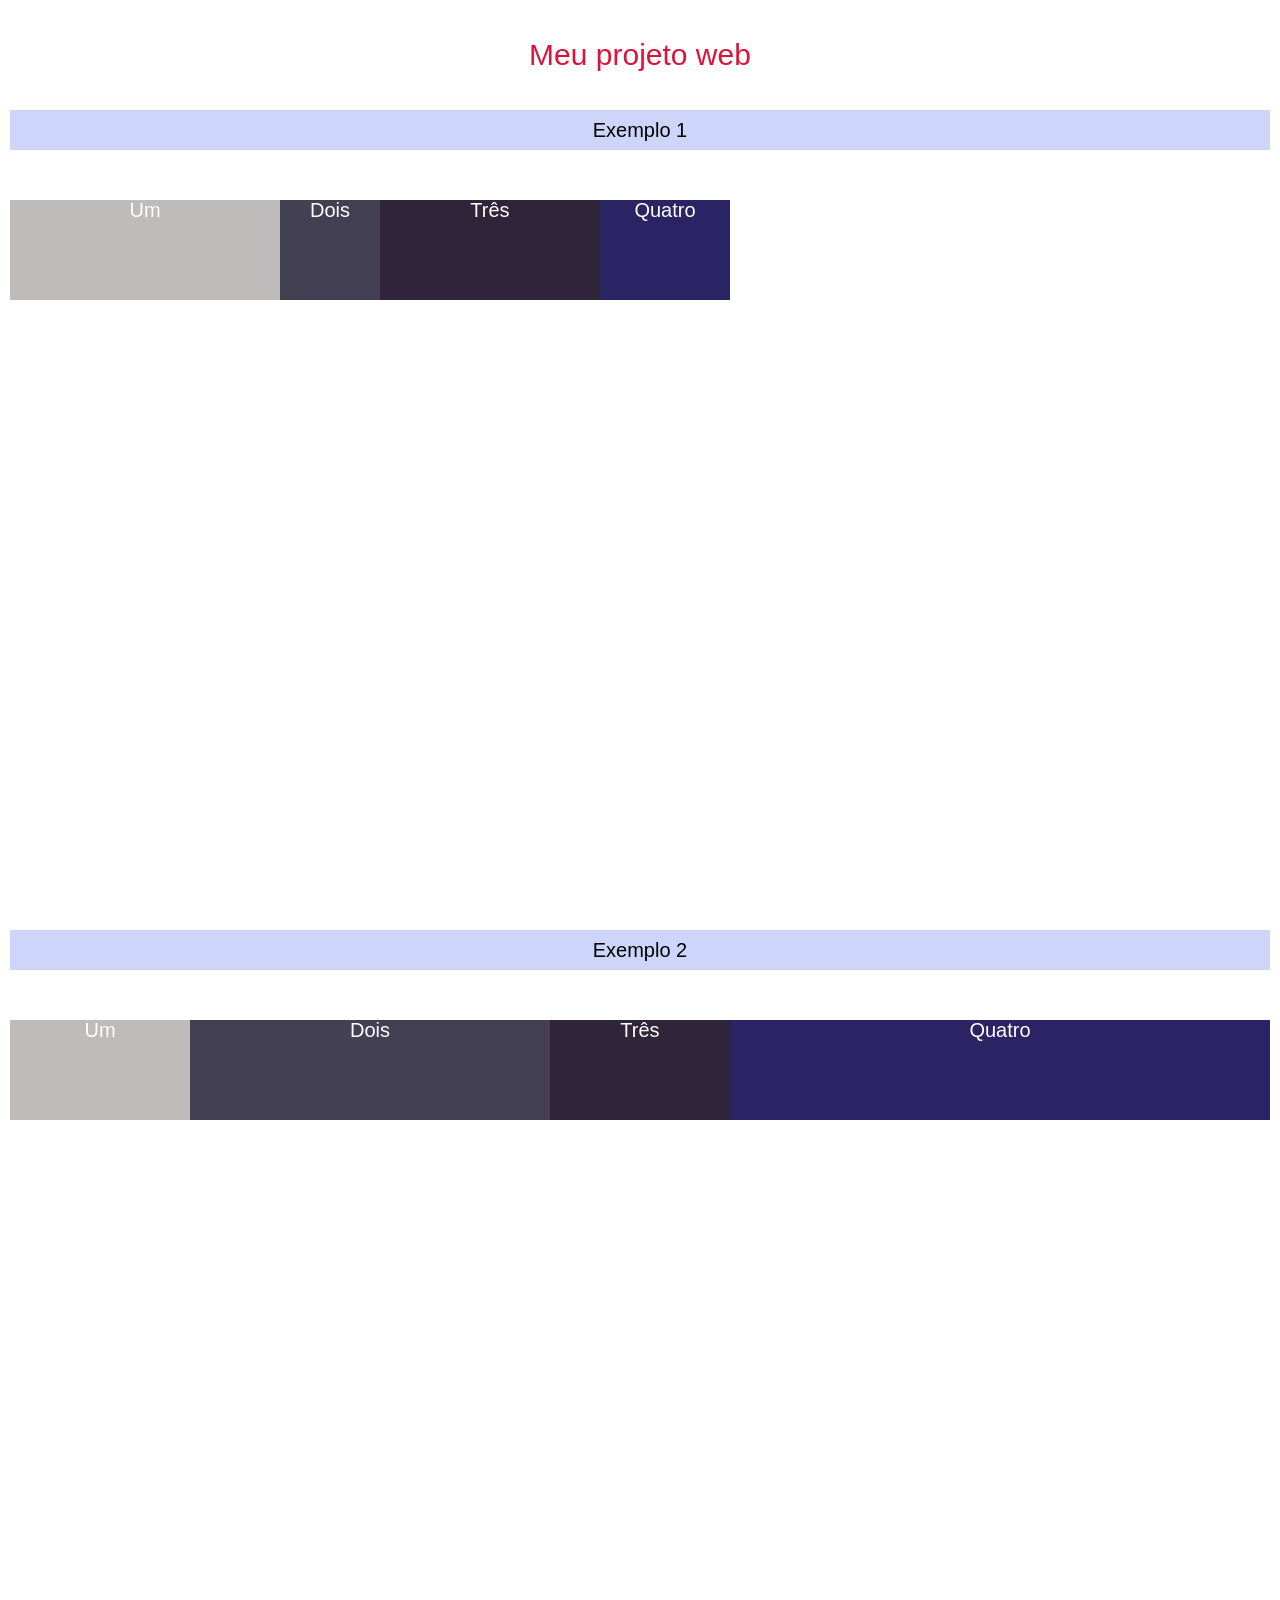
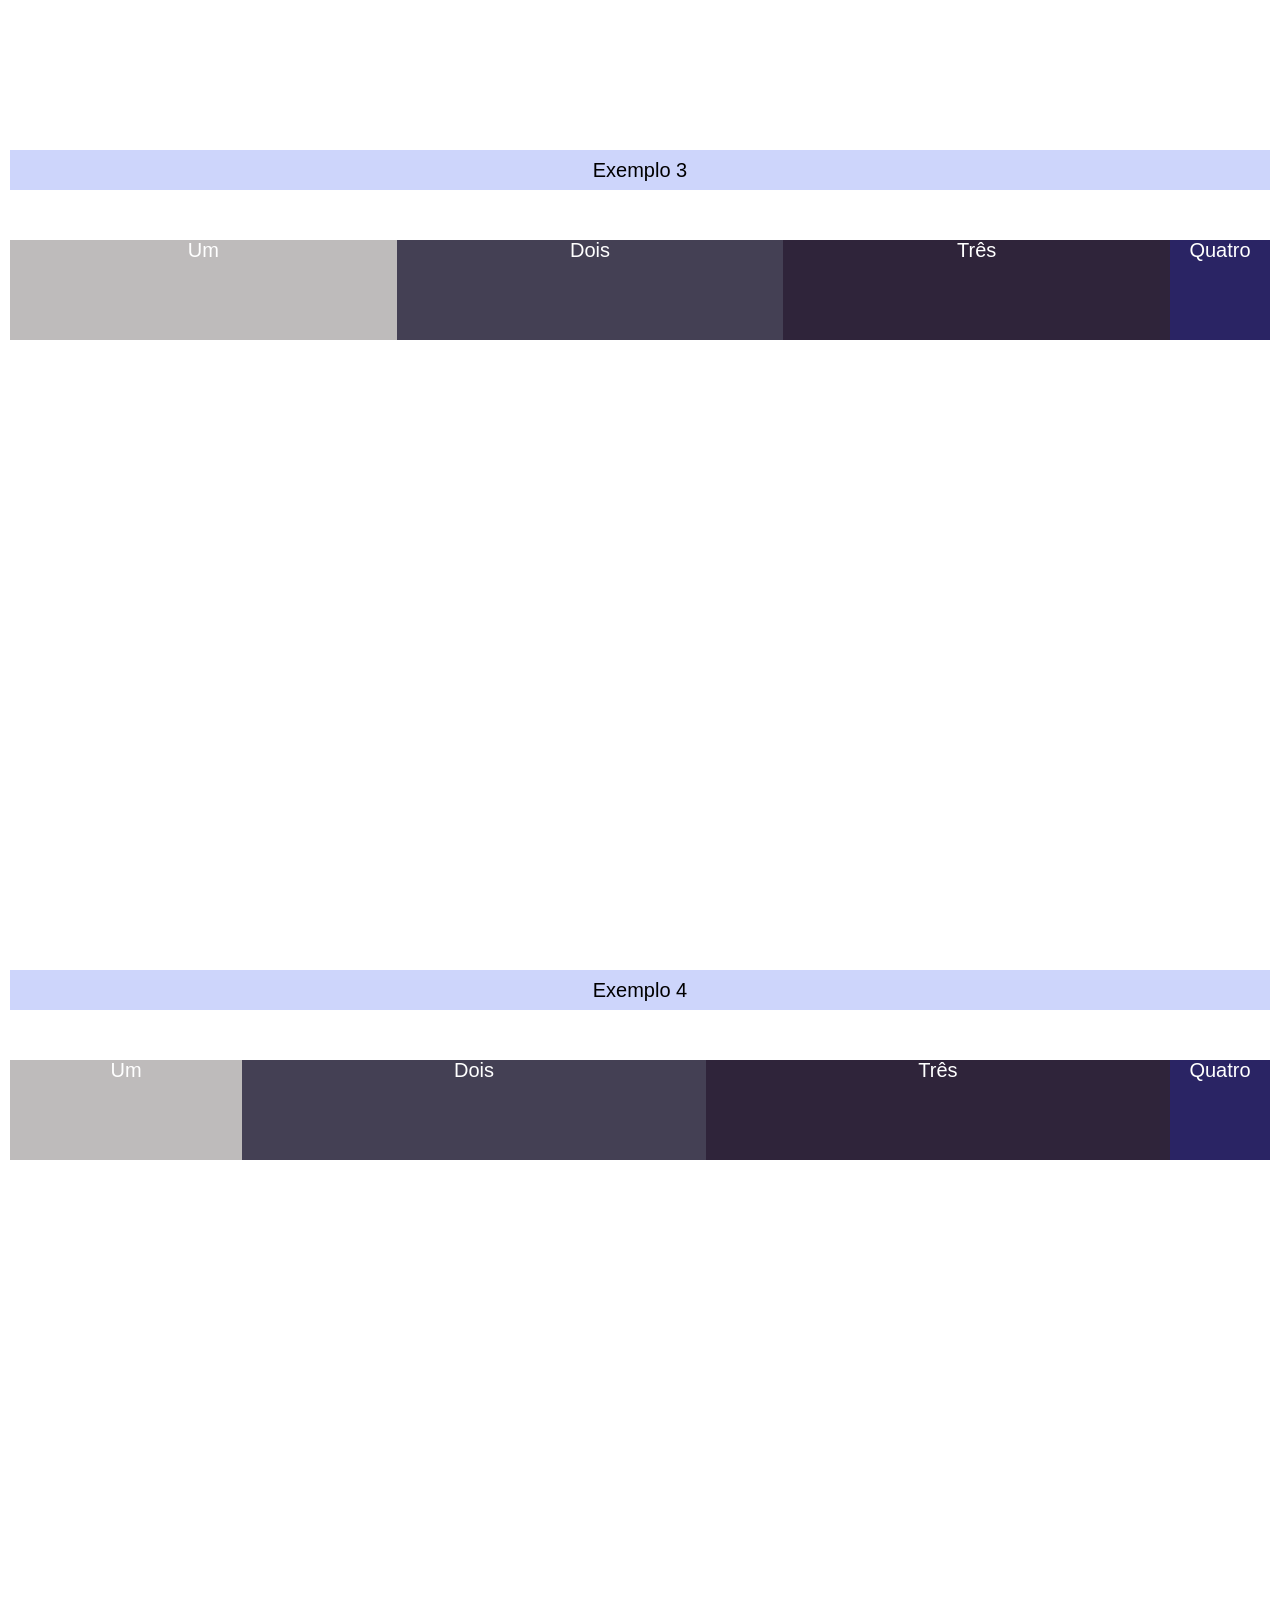
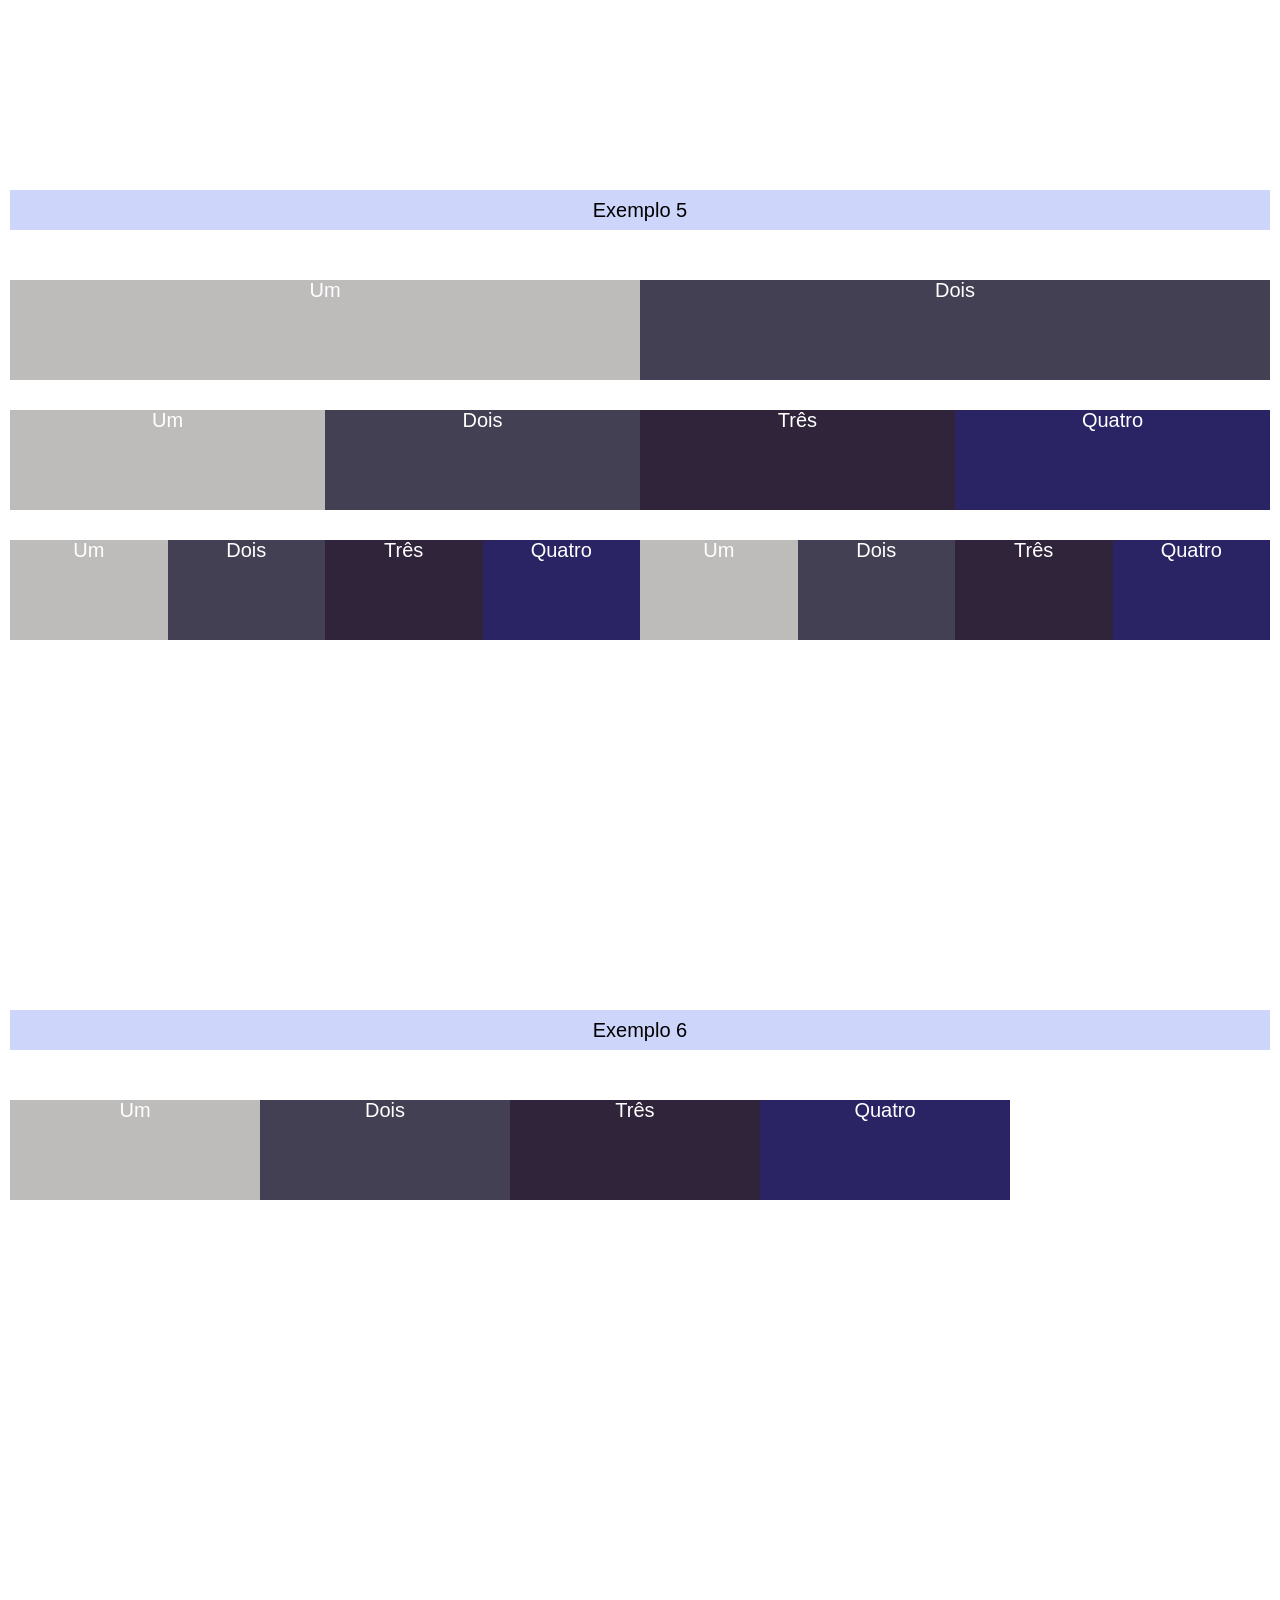
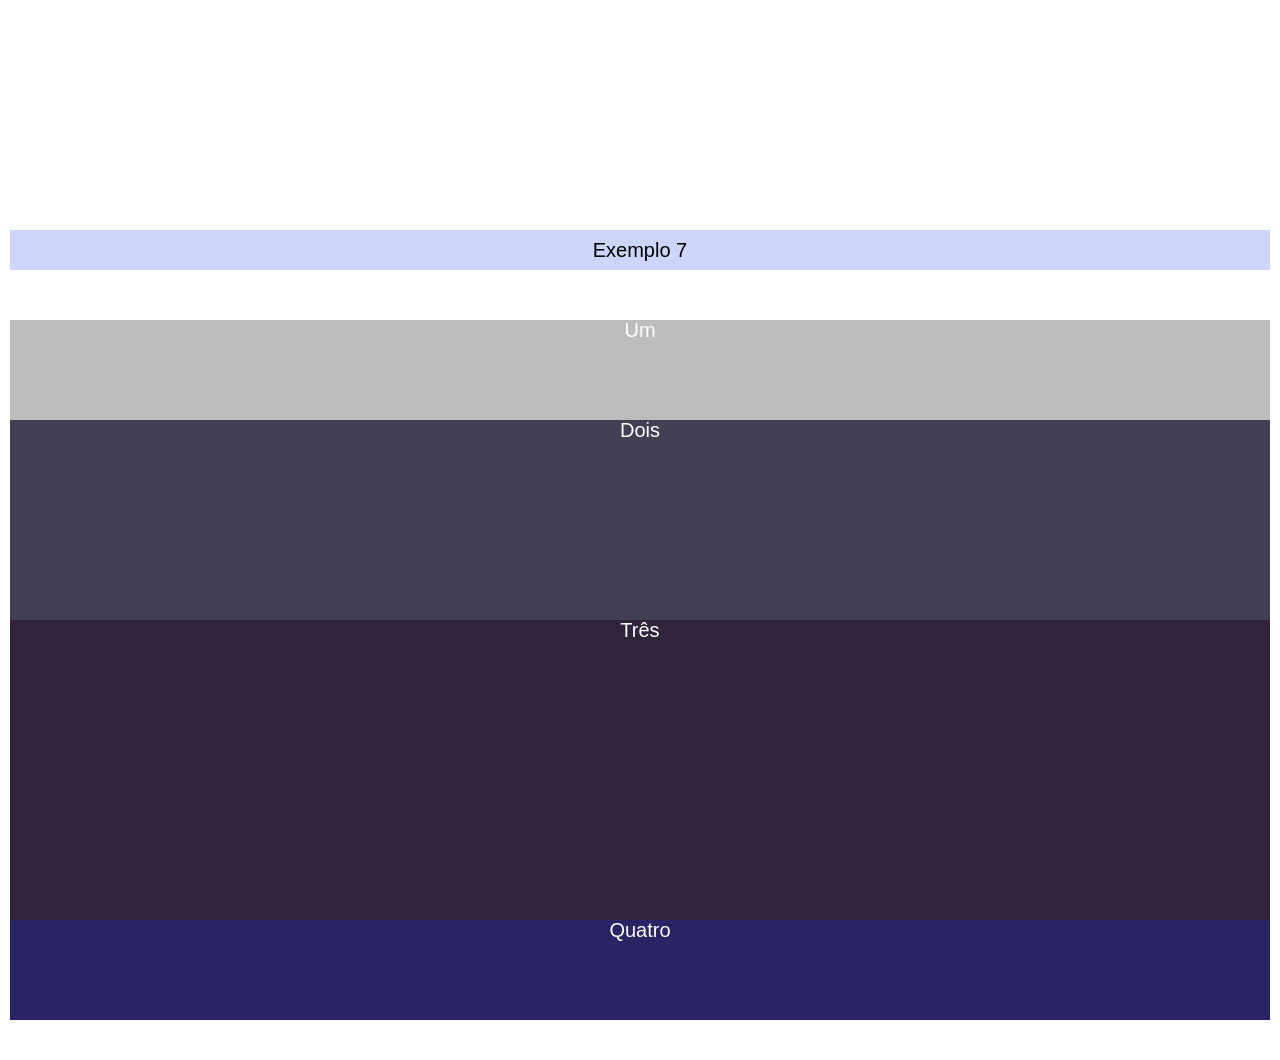
<file: 10 - grid layout/index.html>
<!DOCTYPE html>
<html lang="pt-br">

<head>
    <meta charset="UTF-8">
    <meta name="viewport" content="width=device-width, initial-scale=1.0">
    <link rel="stylesheet" href="./css/reset.css">
    <link rel="stylesheet" href="./css/style.css">
    <link rel="stylesheet" href="./css/grid.css">
    <title>Display Grid</title>
</head>

<body>

    <h1>Meu projeto web</h1>

    <div class="container">
        <h2>Exemplo 1</h2>

        <div class="grid-container ex-1">
            <div class="box box1">Um</div>
            <div class="box box2">Dois</div>
            <div class="box box3">Três</div>
            <div class="box box4">Quatro</div>
        </div>
    </div>

    <div class="container">
        <h2>Exemplo 2</h2>

        <div class="grid-container ex-2">
            <div class="box box1">Um</div>
            <div class="box box2">Dois</div>
            <div class="box box3">Três</div>
            <div class="box box4">Quatro</div>
        </div>
    </div>

    <div class="container">
        <h2>Exemplo 3</h2>

        <div class="grid-container ex-3">
            <div class="box box1">Um</div>
            <div class="box box2">Dois</div>
            <div class="box box3">Três</div>
            <div class="box box4">Quatro</div>
        </div>
    </div>

    <div class="container">
        <h2>Exemplo 4</h2>

        <div class="grid-container ex-4">
            <div class="box box1">Um</div>
            <div class="box box2">Dois</div>
            <div class="box box3">Três</div>
            <div class="box box4">Quatro</div>
        </div>
    </div>

    <div class="container">
        <h2>Exemplo 5</h2>

        <div class="grid-container ex-5">
            <div class="box box1">Um</div>
            <div class="box box2">Dois</div>
        </div>

        <div class="grid-container ex-5">
            <div class="box box1">Um</div>
            <div class="box box2">Dois</div>
            <div class="box box3">Três</div>
            <div class="box box4">Quatro</div>
        </div>

        <div class="grid-container ex-5">
            <div class="box box1">Um</div>
            <div class="box box2">Dois</div>
            <div class="box box3">Três</div>
            <div class="box box4">Quatro</div>
            <div class="box box1">Um</div>
            <div class="box box2">Dois</div>
            <div class="box box3">Três</div>
            <div class="box box4">Quatro</div>
        </div>
    </div>

    <div class="container">
        <h2>Exemplo 6</h2>

        <div class="grid-container ex-6">
            <div class="box box1">Um</div>
            <div class="box box2">Dois</div>
            <div class="box box3">Três</div>
            <div class="box box4">Quatro</div>
        </div>
    </div>

    <div class="container">
        <h2>Exemplo 7</h2>

        <div class="grid-container ex-7">
            <div class="box box1">Um</div>
            <div class="box box2">Dois</div>
            <div class="box box3">Três</div>
            <div class="box box4">Quatro</div>
        </div>
    </div>

</body>

</html>
</file>
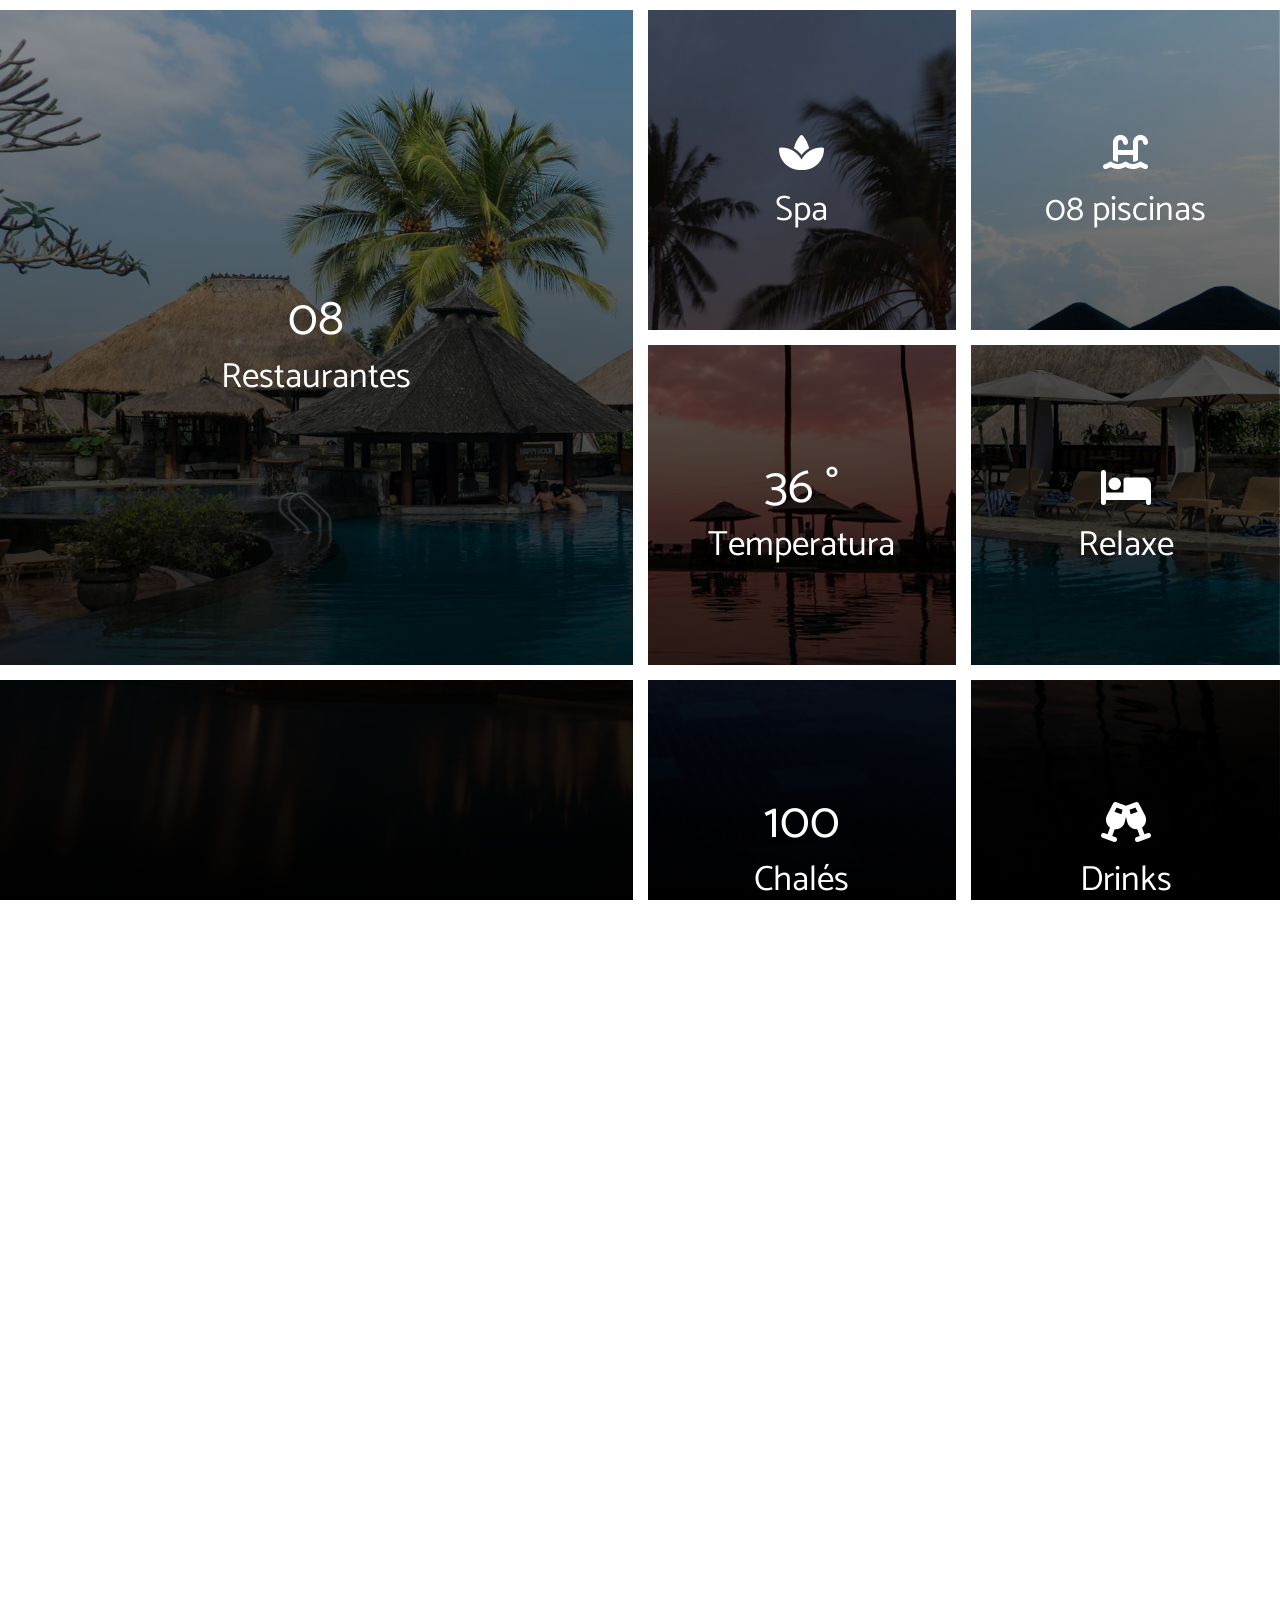
<file: 11 - grid - responsividade/index.html>
<!DOCTYPE html>
<html lang="pt-BR">

<head>
    <meta charset="UTF-8">
    <meta name="viewport" content="width=device-width, initial-scale=1.0">
    <title>Grid</title>
    
    <link rel="stylesheet" href="./css/reset.css">

    <link rel="preconnect" href="https://fonts.googleapis.com">
    <link rel="preconnect" href="https://fonts.gstatic.com" crossorigin>
    <link href="https://fonts.googleapis.com/css2?family=Catamaran:wght@500&display=swap" rel="stylesheet">

    <link rel="stylesheet" href="https://cdnjs.cloudflare.com/ajax/libs/font-awesome/6.6.0/css/all.min.css"
        integrity="sha512-Kc323vGBEqzTmouAECnVceyQqyqdsSiqLQISBL29aUW4U/M7pSPA/gEUZQqv1cwx4OnYxTxve5UMg5GT6L4JJg=="
        crossorigin="anonymous" referrerpolicy="no-referrer" />

    <link rel="stylesheet" href="./css/style.css">
</head>

<body>
    <section class="gallery">
        <div class="box bg1 span-2">
            <h2>
                <span>08</span>
                Restaurantes
            </h2>
        </div>
        <div class="box bg2">
            <h2>
                <span><i class="fa-solid fa-spa"></i></span>
                Spa
            </h2>
        </div>
        <div class="box bg3">
            <h2>
                <span><i class="fa-solid fa-water-ladder"></i></span>
                08 piscinas
            </h2>
        </div>
        <div class="box bg4">
            <h2>
                <span>36 &deg;</span>
                Temperatura
            </h2>
        </div>
        <div class="box bg1">
            <h2>
                <span><i class="fas fa-bed"></i></span>
                Relaxe
            </h2>
        </div>
        <div class="box bg2 span-2">
            <h2>
                <span>10</span>
                Bares Temáticos
            </h2>
        </div>
        <div class="box bg3">
            <h2>
                <span>100</span>
                Chalés
            </h2>
        </div>
        <div class="box bg4">
            <h2>
                <span><i class="fa-solid fa-champagne-glasses"></i></span>
                Drinks
            </h2>
        </div>
        <div class="box bg1 span-2">
            <h2>
                <span>130</span>
                Apartamentos
            </h2>
        </div>
        <div class="box bg2 span-2">
            <h2>
                <span><i class="fa-solid fa-lock"></i></span>
                Privacidade
            </h2>
        </div>
        <div class="box bg3">
            <h2>
                <span><i class="fas fa-dumbbell"></i></span>
                Academia
            </h2>
        </div>
        <div class="box bg4">
            <h2>
                <span>100%</span>
                Sofisticação
            </h2>
        </div>
    </section>
</body>

</html>
</file>
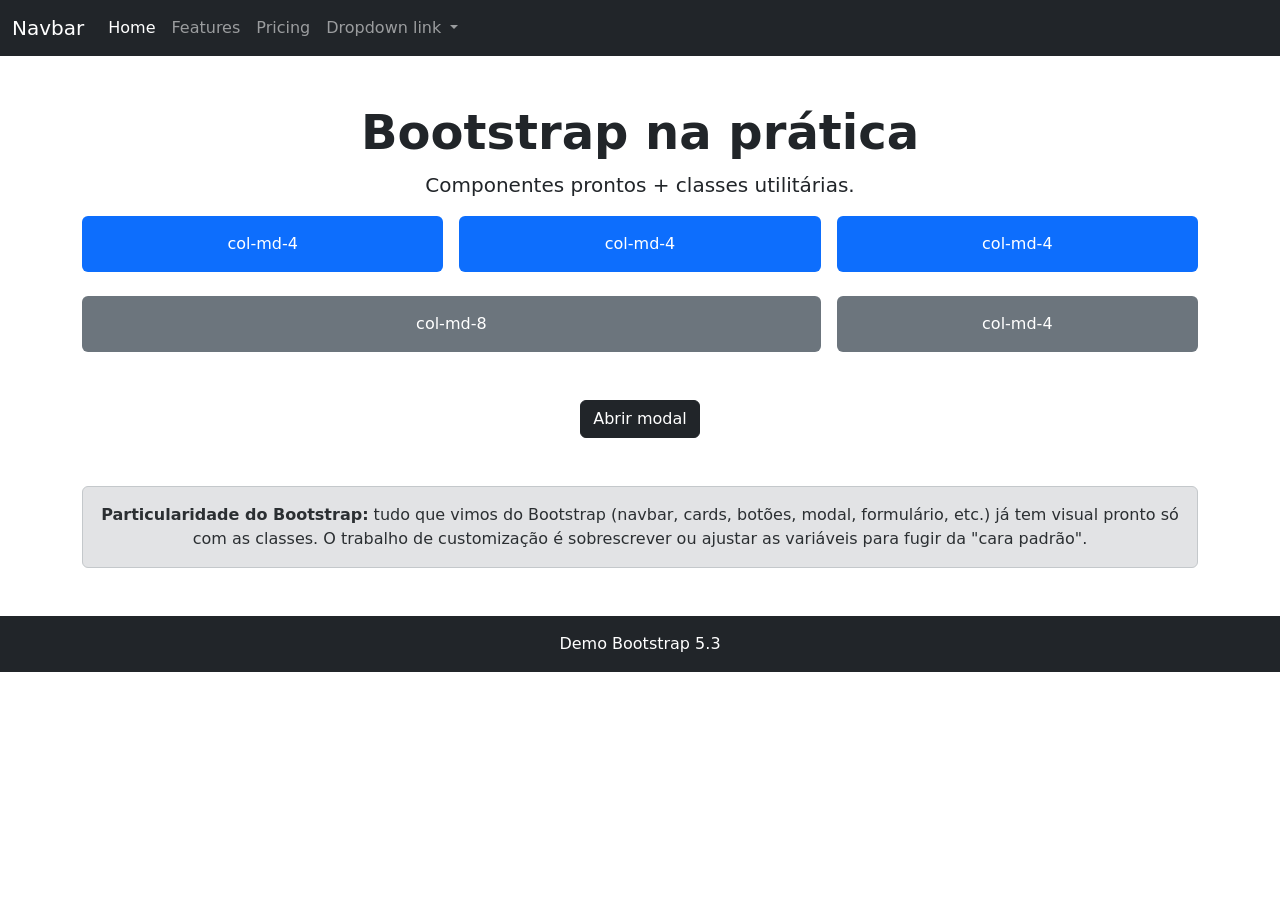
<file: 12 - frameworks/bootstrap/index.html>
<!DOCTYPE html>
<html lang="pt-BR">
<head>
  <meta charset="UTF-8">
  <meta name="viewport" content="width=device-width, initial-scale=1.0">
  <title>Demo Bootstrap</title>
  
  <!-- Bootstrap: basta importar UM arquivo CSS e já temos classes,
  componentes e um grid system prontos, com visual definido. -->
  <link
  href="https://cdn.jsdelivr.net/npm/bootstrap@5.3.3/dist/css/bootstrap.min.css"
  rel="stylesheet"
  >
</head>
<body>
  
  <nav class="navbar navbar-expand-lg bg-dark navbar-dark">
    <div class="container-fluid">
      <a class="navbar-brand" href="#">Navbar</a>
      <button class="navbar-toggler" type="button" data-bs-toggle="collapse" data-bs-target="#navbarNavDropdown" aria-controls="navbarNavDropdown" aria-expanded="false" aria-label="Toggle navigation">
        <span class="navbar-toggler-icon"></span>
      </button>
      <div class="collapse navbar-collapse" id="navbarNavDropdown">
        <ul class="navbar-nav">
          <li class="nav-item">
            <a class="nav-link active" aria-current="page" href="#">Home</a>
          </li>
          <li class="nav-item">
            <a class="nav-link" href="#">Features</a>
          </li>
          <li class="nav-item">
            <a class="nav-link" href="#">Pricing</a>
          </li>
          <li class="nav-item dropdown">
            <a class="nav-link dropdown-toggle" href="#" role="button" data-bs-toggle="dropdown" aria-expanded="false">
              Dropdown link
            </a>
            <ul class="dropdown-menu">
              <li><a class="dropdown-item" href="#">Action</a></li>
              <li><a class="dropdown-item" href="#">Another action</a></li>
              <li><a class="dropdown-item" href="#">Something else here</a></li>
            </ul>
          </li>
        </ul>
      </div>
    </div>
  </nav>
  
  <div class="container my-5 text-center">
    
    <!-- display-5 -> estilização dos títulos + tamanho (5) -->
    <h1 class="display-5 fw-bold">Bootstrap na prática</h1>
    <!-- lead -> estilização dos textos -->
    <p class="lead">
      Componentes prontos + classes utilitárias.
    </p>
    
    <!-- ----------------------------
    O Bootstrap divide a largura em 12 colunas.
    .col-md-4 = ocupa 4/12 (um terço) a partir do tamanho "md" (tablet/desktop).
    Se não definir em outras medidas, apenas md, quando estiver em telas pequenas, irá ocupar a linha inteira (empilhando automaticamente).
    ---------------------------- -->
    <section class="mb-5">
      <!-- row -> como a propriedade flex, deixa os itens lado a lado, em linha -->
      <!-- g-3 -> gap (espaçamento entre os itens) -->
      <div class="row g-3">
        <div class="col-md-4">
          <div class="p-3 bg-primary text-white rounded text-center">col-md-4</div>
        </div>
        <div class="col-md-4">
          <div class="p-3 bg-primary text-white rounded text-center">col-md-4</div>
        </div>
        <div class="col-md-4">
          <div class="p-3 bg-primary text-white rounded text-center">col-md-4</div>
        </div>
      </div>
      
      <div class="row g-3 mt-2">
        <div class="col-md-8">
          <div class="p-3 bg-secondary text-white rounded text-center">col-md-8</div>
        </div>
        <div class="col-md-4">
          <div class="p-3 bg-secondary text-white rounded text-center">col-md-4</div>
        </div>
      </div>
    </section>
    
    
    <section id="componentes" class="mb-5">
      <div class="mt-4">
        <button class="btn btn-dark" data-bs-toggle="modal" data-bs-target="#exemploModal">
          Abrir modal
        </button>
      </div>
      
      <div class="modal fade" id="exemploModal" tabindex="-1">
        <div class="modal-dialog">
          <div class="modal-content">
            <div class="modal-header">
              <h5 class="modal-title">Modal pronto</h5>
              <button type="button" class="btn-close" data-bs-dismiss="modal"></button>
            </div>
            <div class="modal-body">
              Esse comportamento (abrir/fechar) já vem pronto no JavaScript do Bootstrap,
              sem precisar escrever nenhuma linha de JS própria.
            </div>
          </div>
        </div>
      </div>
    </section>
    
    
    <div class="alert alert-secondary">
      <strong>Particularidade do Bootstrap:</strong> tudo que vimos do Bootstrap (navbar, cards,
      botões, modal, formulário, etc.) já tem visual pronto só com as classes. O trabalho de
      customização é sobrescrever ou ajustar as variáveis para fugir da "cara padrão".
    </div>
  </div>
  
  <footer class="bg-dark text-white text-center py-3">
    Demo Bootstrap 5.3
  </footer>
  
  <!-- JS do Bootstrap (necessário importar para componentes com funcionalidades, ex: modal, navbar etc.) -->
  <script src="https://cdn.jsdelivr.net/npm/bootstrap@5.3.3/dist/js/bootstrap.bundle.min.js"></script>
</body>
</html>
</file>
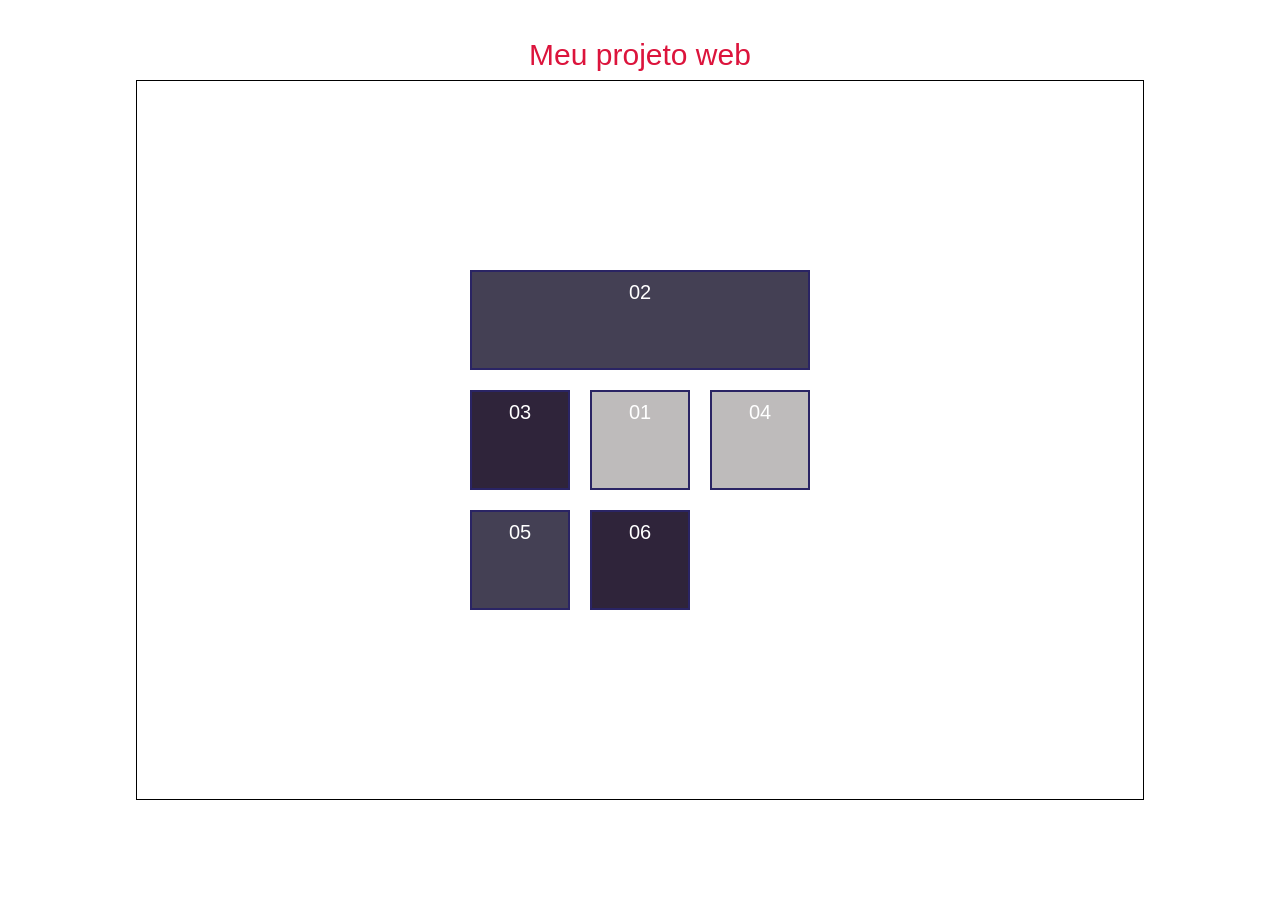
<file: 10 - grid layout/align.html>
<!DOCTYPE html>
<html lang="pt-br">

<head>
    <meta charset="UTF-8">
    <meta name="viewport" content="width=device-width, initial-scale=1.0">
    <link rel="stylesheet" href="./css/reset.css">
    <link rel="stylesheet" href="./css/style.css">
    <link rel="stylesheet" href="./css/align.css">
    <title>Display Grid - Alinhamento</title>
</head>

<body>

    <h1>Meu projeto web</h1>

    <div class="container">
        <div class="box box1">01</div>
        <div class="box box2">02</div>
        <div class="box box3">03</div>
        <div class="box box4">04</div>
        <div class="box box5">05</div>
        <div class="box box6">06</div>
    </div>

</body>

</html>
</file>
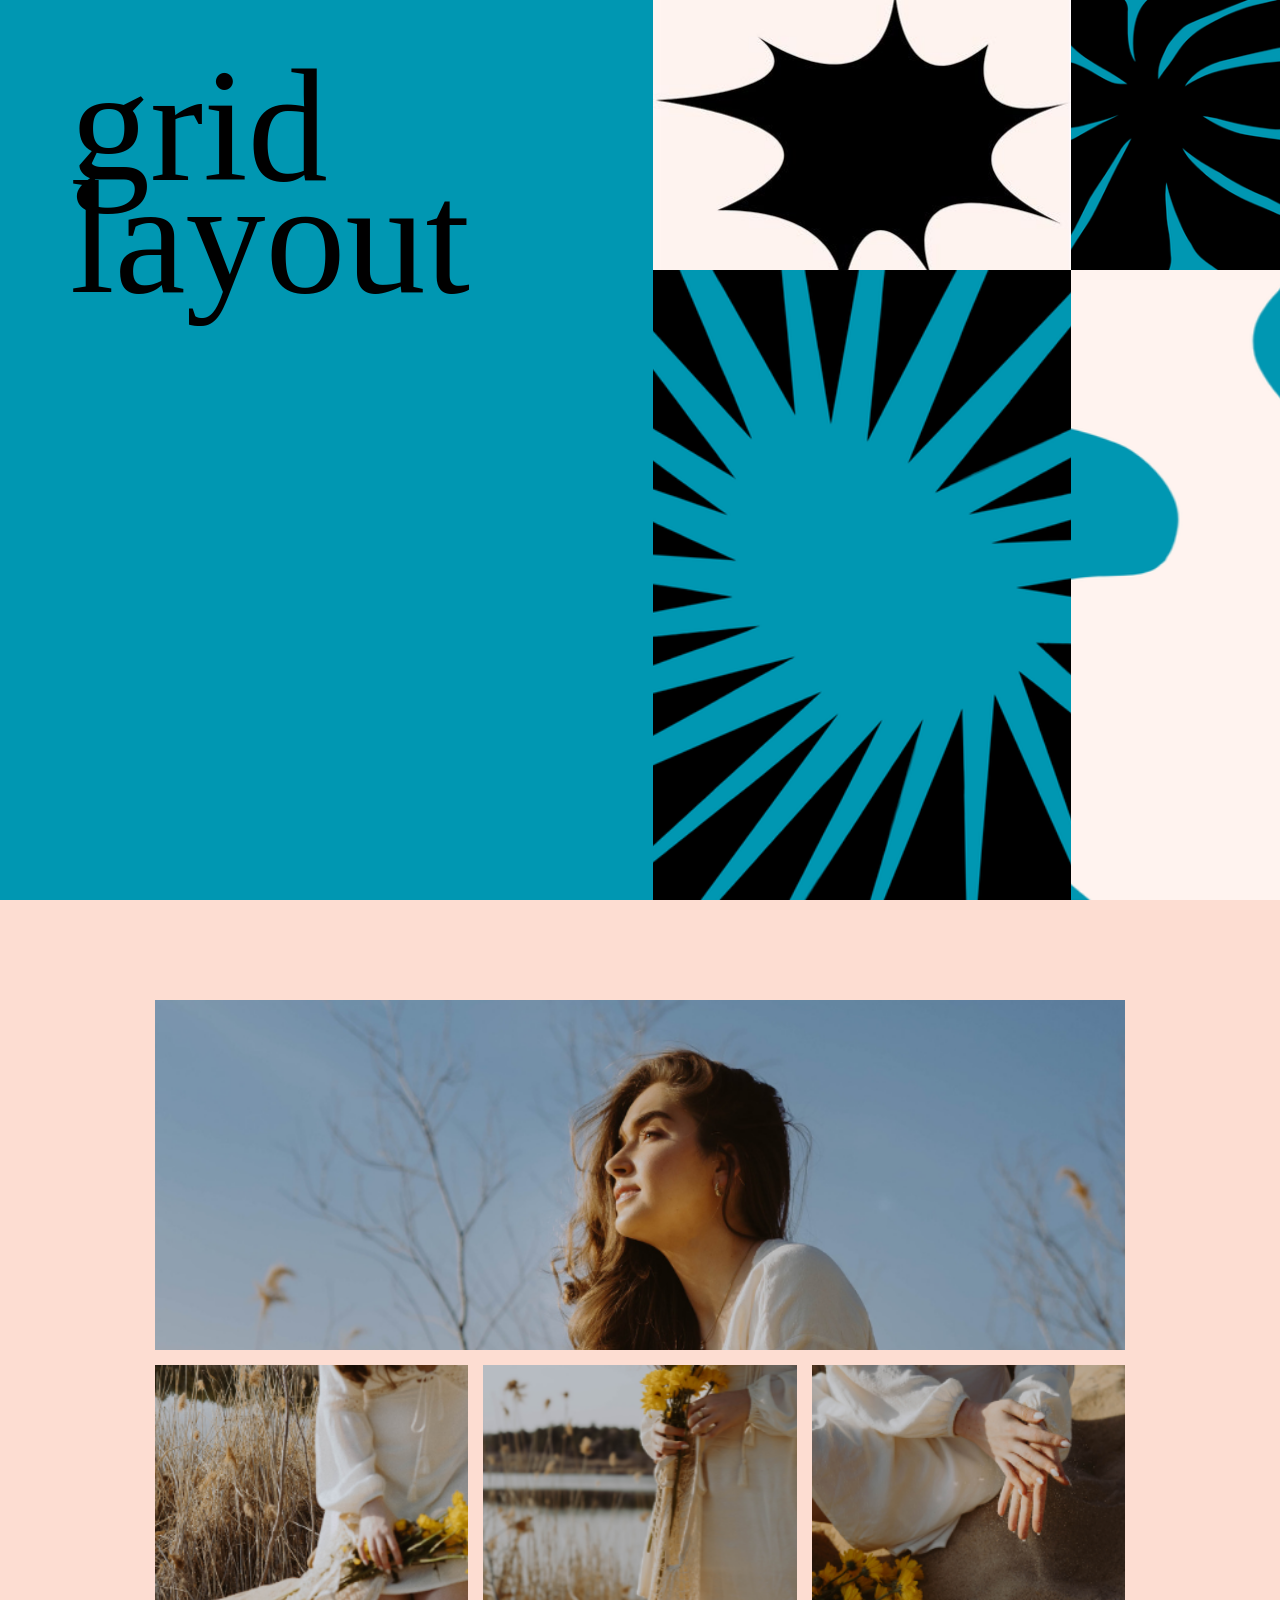
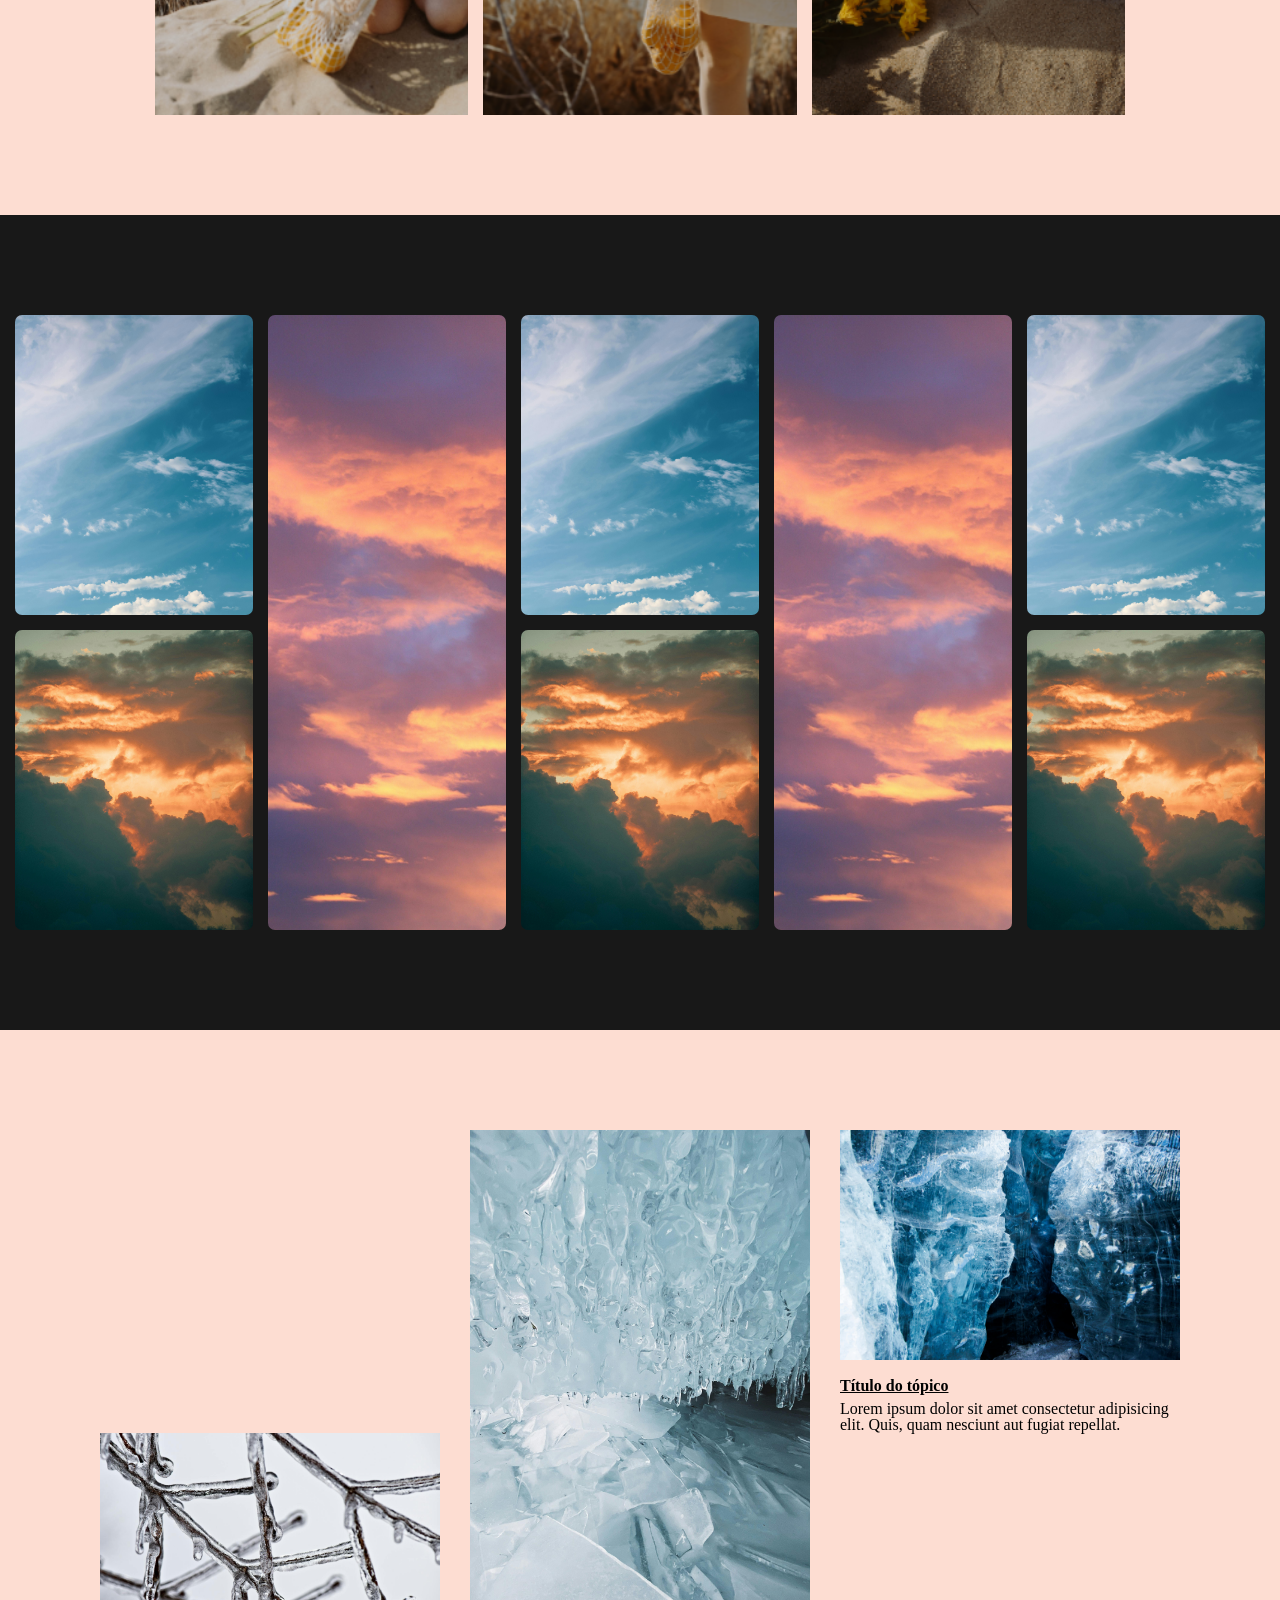
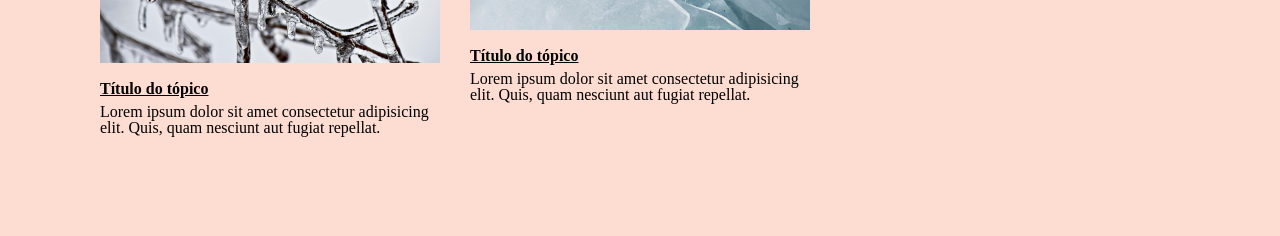
<file: 10 - grid layout/page.html>
<!DOCTYPE html>
<html lang="pt-br">

<head>
    <meta charset="UTF-8">
    <meta name="viewport" content="width=device-width, initial-scale=1.0">
    <link rel="stylesheet" href="./css/reset.css">
    <link rel="stylesheet" href="./css/page.css">
    <title>Grid Layout</title>
</head>

<body>

    <section class="banner">
        <h1>grid layout</h1>

        <div class="banner__content">
            <img src="./images/banner-1.jpg" class="img banner-1" alt="Forma abstrata">
            <img src="./images/banner-2.png" class="img banner-2" alt="Forma abstrata">
            <img src="./images/banner-3.png" class="img banner-3" alt="Forma abstrata">
            <img src="./images/banner-4.png" class="img banner-4" alt="Forma abstrata">
        </div>
    </section>

    <section class="nature">
        <div class="nature__container">
            <img src="./images/01.png" class="img nature-1" alt="">
            <img src="./images/02.png" class="img nature-2" alt="">
            <img src="./images/03.png" class="img nature-3" alt="">
            <img src="./images/04.png" class="img nature-4" alt="">
        </div>
    </section>

    <section class="sky">
        <img src="./images/sky-1.jpg" class="img sky-1" alt="Céu Azul">
        <img src="./images/sky-2.jpg" class="img sky-2" alt="Nascer do sol">
        <img src="./images/sky-3.jpg" class="img sky-3" alt="Pôr do sol">
        <img src="./images/sky-1.jpg" class="img sky-1" alt="Céu Azul">
        <img src="./images/sky-2.jpg" class="img sky-2" alt="Nascer do sol">
        <img src="./images/sky-3.jpg" class="img sky-3" alt="Pôr do sol">
        <img src="./images/sky-1.jpg" class="img sky-1" alt="Céu Azul">
        <img src="./images/sky-2.jpg" class="img sky-2" alt="Nascer do sol">
    </section>

    <section class="ice">
        <div class="ice__container">
            <div class="ice__item ice-1">
                <img src="./images/ice-1.jpg" class="img" alt="">
                <h5>Título do tópico</h5>
                <p>Lorem ipsum dolor sit amet consectetur adipisicing elit. Quis, quam nesciunt aut fugiat repellat.</p>
            </div>

            <div class="ice__item ice-2">
                <img src="./images/ice-2.jpg" class="img" alt="">
                <h5>Título do tópico</h5>
                <p>Lorem ipsum dolor sit amet consectetur adipisicing elit. Quis, quam nesciunt aut fugiat repellat.</p>
            </div>

            <div class="ice__item ice-3">
                <img src="./images/ice-3.jpg" class="img" alt="">
                <h5>Título do tópico</h5>
                <p>Lorem ipsum dolor sit amet consectetur adipisicing elit. Quis, quam nesciunt aut fugiat repellat.</p>
            </div>
        </div>
    </section>
</body>

</html>
</file>
<file: 10 - grid layout/css/style.css>
/* CSS base */
* {
    box-sizing: border-box;
}

body {    
    padding: 10px;
    font-family: 'Open Sans', sans-serif;
    font-size: 20px;
}    

h1 {
    color: #dc143c;
    margin: 30px 0 0;
    text-align: center;
    font-size: 30px;
}

h2 {
    background-color: #8196f565;
    color: #000;
    padding: 10px 0;
    margin: 30px 0 50px;
    text-align: center;
}

.container {
    height: 80vh;
    margin: 40px auto 100px;
    color: #fff;
    text-align: center;
}

.box { min-height: 100px; }

.box1 { background-color: #bebbbb; }
.box2 { background-color: #444054; }
.box3 { background-color: #2f243a; }
.box4 { background-color: #2a2464; }
</file>
<file: 10 - grid layout/css/grid.css>
/* Testando propriedades do grid */
.grid-container { display: grid; }

.ex-1 {
    /* Definindo a largura das colunas */
    grid-template-columns: 270px 100px 220px 130px;
}

.ex-2 {
    /* Medida fr -> fração */
    grid-template-columns: 1fr 2fr 1fr 3fr;
}

.ex-3 {
    /* grid-template-columns: repeat(4, 1fr); */
    grid-template-columns: repeat(3, 1fr) 100px;
}

.ex-4 {
    grid-template-columns: minmax(100px, 1fr) 2fr 2fr 100px;
}

.ex-5 {
    /* Quantidade indefinida de colunas, encaixando o máximo que couber, dentro dos limites especificados */
    grid-template-columns: repeat(auto-fit, minmax(100px, 1fr));
    margin: 30px 0;
}

.ex-6 {
    /* grid-template-columns: repeat(auto-fill, minmax(100px, 1fr)); */
    grid-template-columns: repeat(auto-fill, 250px);
}

.ex-7 {
    /* Definindo a altura das linhas */
    grid-template-rows: 1fr 2fr 3fr 1fr;
}
</file>
<file: 11 - grid - responsividade/css/style.css>
@import url('https://fonts.googleapis.com/css2?family=Roboto:wght@300;400&display=swap');

* {
    box-sizing: border-box;
}

body {
    font-family: "Catamaran", sans-serif;
}

.bg1 {
    background-image: linear-gradient(rgba(0,0,0,.4), rgba(0,0, .1)),
    url(../images/bg1.jpg);
}

.bg2 {
    background-image: linear-gradient(rgba(0,0,0,.4), rgba(0,0, .1)),
    url(../images/bg2.jpg);
}

.bg3 {
    background-image: linear-gradient(rgba(0,0,0,.4), rgba(0,0, .1)),
    url(../images/bg3.jpg);
}

.bg4 {
    background-image: linear-gradient(rgba(0,0,0,.4), rgba(0,0, .1)),
    url(../images/bg4.jpg);
}

.gallery {
    color: #fff;
    padding: 10px 0;
    display: grid;
    gap: 15px;
    grid-template-columns: repeat(4, 1fr);
    grid-auto-rows: 320px;
}

/* O valor 'span' no grid define o ponto de INÍCIO da linha e, então, a quantidade de colunas a partir desse ponto */
.span-2 {
    grid-column: span 2;
    grid-row: span 2;
}

.box {
    text-align: center;
    display: flex;
    flex-direction: column;
    align-items: center;
    justify-content: center;
    cursor: pointer;
    background-size: cover;
    background-position: center;
    background-attachment: fixed;
    transition: opacity .8s ease-in, transform .5s;

    &:hover {
        opacity: 0.85;
        transform: scale(0.95);

        span {
            animation: bounce .7s ease-in-out infinite alternate .3s;
        }    
    }    
}

/* ----- Animação ----- */

@keyframes bounce {
    0% {
        transform: translateY(0);
    }    
    100% {
        transform: translateY(10px);
    }    
}    

h2 {
    font-size: 35px;
    
    span {
        font-size: 50px;
        display: block;
        margin: 15px;

        i {
            font-size: 40px;
        }    
    }    
}


/* ----- Responsividade ----- */

@media (max-width: 850px) {
    .box {
        grid-column: span 2;
    }

    .span-2 {
        grid-column: span 4;
    }
}

@media (max-width: 500px) {
    .box {
        grid-column: span 4;
        height: 250px;

        h2 {
            font-size: 30px;

            span, i {
                font-size: 35px;
            }
        }
    }

    .gallery {
        grid-auto-rows: auto;
    }
}
</file>
<file: 10 - grid layout/css/align.css>
.box {
    color: #fff;
    border: 2px solid #2a2464;
    padding: 10px;
}

.box1, .box4 { background-color: #bebbbb; }
.box2, .box5 { background-color: #444054; }
.box3, .box6 { background-color: #2f243a; }

.container {
    margin: 10px auto;
    min-height: 300px;
    width: 80%;
    border: 1px solid #000;
    display: grid;
    gap: 20px;
    grid-template-columns: repeat(3, 100px);
    grid-template-rows: repeat(2, 100px);
    justify-content: center; 
    align-content: center;
    /* justify-items: center; */
    /* align-items: center; */
    
    /* As propriedades align-content e justify-items são exclusivas do Grid. Não funcionam no Flexbox */
}

.box1 {
    grid-row: 2;
    grid-column: 2;
}

.box2 {
    grid-column: 1/4;
    /* grid-row-start: 1;
    grid-column-end: 4; */
}
</file>
<file: 10 - grid layout/css/page.css>
.img {
    width: 100%;
    height: 100%;
    object-fit: cover;
}

.banner {
    background-color: #0097b2;
    height: 100vh;
    display: flex;
}

h1 {
    font-size: 160px;
    padding: 70px;
    line-height: .7;
    width: 45%;
}

.banner__content {
    width: 55%;
    height: 100%;
    display: grid;
    grid-template-columns: repeat(3, 1fr);
    grid-template-rows: 30% 70%;
}

.banner-1 { grid-column: 1/3; }
.banner-2 { grid-column: 3/5; }
.banner-3 { grid-column: 1/3; }
.banner-4 { grid-column: 3/5; }


.nature {
    background-color: #fdddd2;
    padding: 100px 0;
}

.nature-1 { grid-area: a; }
.nature-2 { grid-area: b; }
.nature-3 { grid-area: c; }
.nature-4 { grid-area: d; }

.nature__container {
    max-width: 970px;
    margin: 0 auto;
    display: grid;
    gap: 15px;
    grid-template-columns: repeat(3, 1fr);
    grid-template-rows: 350px 350px;
    grid-template-areas:
    "a a a"
    "b c d";
}

.sky {
    background-color: #181818;
    padding: 100px 15px;
    display: grid;
    gap: 15px;
    grid-template-rows: repeat(2, 300px);
    grid-template-columns: repeat(auto-fit, minmax(200px, 1fr));
}

.sky-1 { grid-row: 1/2; }
.sky-2 { grid-row: 2/3; }
.sky-3 { grid-row: 1/3; }

.sky .img { border-radius: 7px; }


.ice {
    background-color: #fdddd2;
    padding: 100px 0;
}

.ice-1 img { height: 230px; }
.ice-2 img { height: 500px; }
.ice-3 img { height: 230px; }

.ice-1 { grid-area: a; }
.ice-2 { grid-area: b; }
.ice-3 { grid-area: c; }

.ice__container {
    max-width: 1080px;
    margin: 0 auto;
    display: grid;
    grid-template-columns: repeat(3, 1fr);
    column-gap: 30px;
    justify-content: space-between;
    grid-template-areas: 
        ". b c"
        ". b ."
        "a b .";
}

.ice__item h5 {
    font-weight: 700;
    margin: 15px 0 7px;
    text-decoration: underline;
}
</file>
